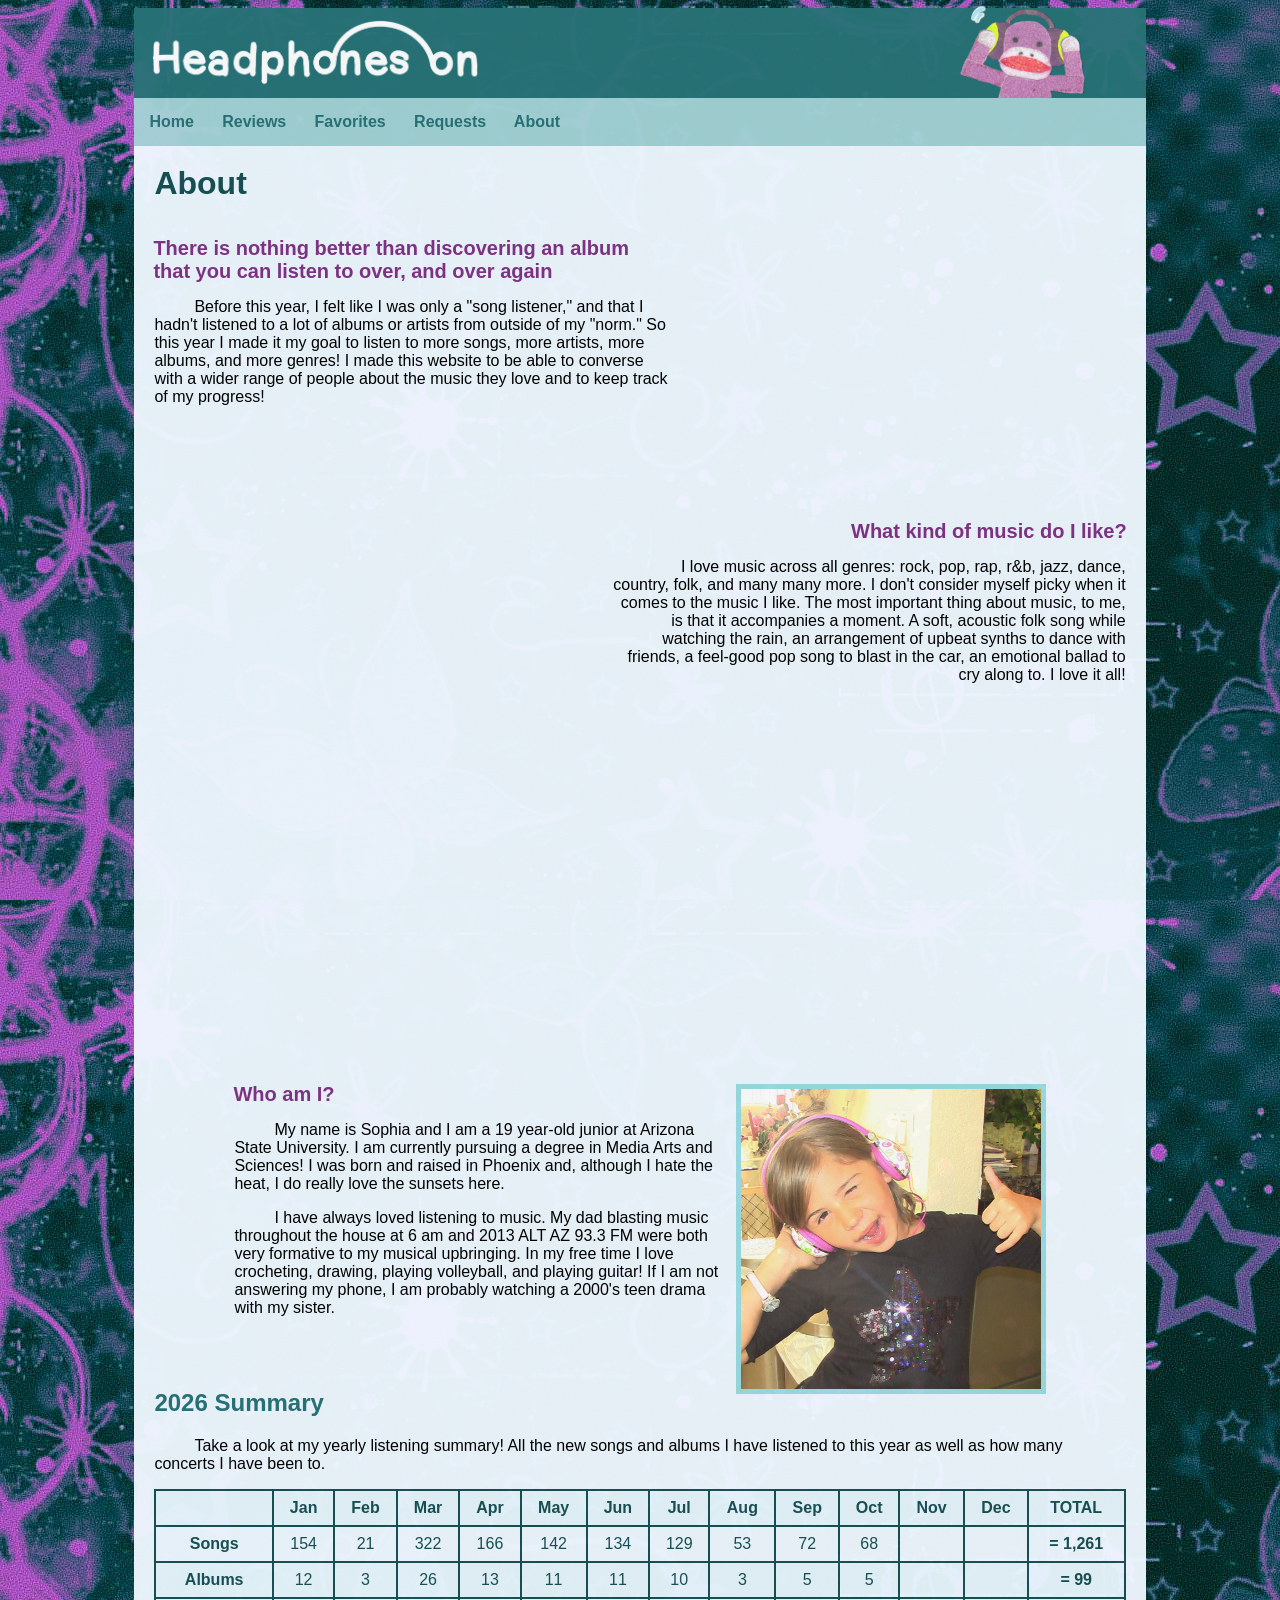
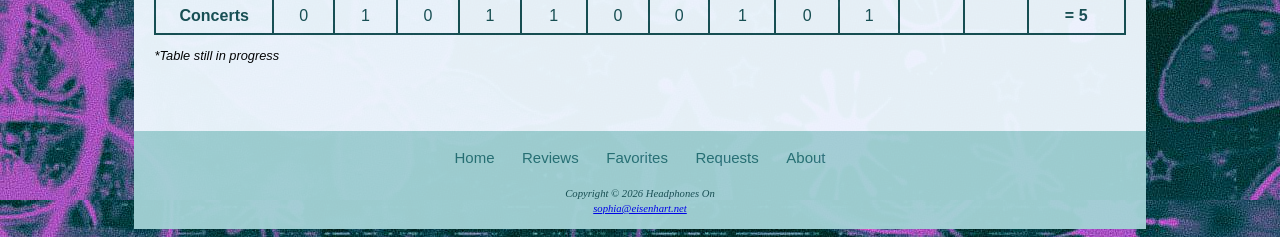
<file: about.html>
<!DOCTYPE html>
<html lang="en">
<head>
  <meta charset="UTF-8">
  <meta name="viewport" content="width=device-width, initial-scale=1.0">
  <meta name="description" content="The about page for Headphones On. Includes a breif description of the
  website's origins and a background on the creator and their musical interests.">
  <title>Headphones On | About</title>
  <link rel="stylesheet" href="main.css">
</head>


<body>
  <div id="wrapper">
    <header>
      <div class="logo_space">
        <a href="index.html">
          <img src="imgs/logo.png" alt="Headphones On logo" class="logo">
          <img src="imgs/logo_hover.png" alt="" class="logo_hover">
        </a>
      </div>
      <img src="imgs/monkey_close_cropped.gif" alt="Dancing Monkey" class="monkey_header">
    </header>


  <nav>
    <b>
      <a href="index.html">Home</a> &nbsp;
      <a href="reviews.html">Reviews</a> &nbsp;
      <a href="favorites.html">Favorites</a> &nbsp;
      <a href="requests.html">Requests</a> &nbsp;
      <a href="about.html">About</a>
    </b>
  </nav>

  <main>
    <div>
      <br>
      <h1>About</h1>
      <br>
      <div id="right-aside">
        <div>
          <video autoplay loop width="426" height="240">
            <source src="vids/vid_driver_era.mp4" type="video/mp4">
            <a href="vids/vid_driver_era.mp4"></a>
          </video>
        </div>
      </div>
      <br>
      <h3>There is nothing better than discovering an album that you can listen to over, and over again</h3>
      <p style="text-indent: 40px;">
          Before this year, I felt like I was only a "song listener," and that I hadn't listened to a lot of albums or artists from
          outside of my "norm." So this year I made it my goal to listen to more
          songs, more artists, more albums, and more genres! I made this website to be able to
          converse with a wider range of people about the music they love and to keep track of my progress!
      </p>
      
      <div class="video-row">
        <video autoplay loop width="426" height="240">
          <source src="vids/vid_hozier.mp4" type="video/mp4">
          <a href="vids/vid_hozier_era.mp4"></a>
        </video>

        <div id="right-p">
          <h3 style="text-align: right;">What kind of music do I like?</h3>
          <p style="text-indent: 40px; text-align: right;">
            I love music across all genres: rock, pop, rap, r&b, 
            jazz, dance, country, folk, and many many more. I don't consider myself picky when 
            it comes to the music I like. The most important thing about music, to me, is that
            it accompanies a moment. A soft, acoustic folk song while watching the rain, an 
            arrangement of upbeat synths to dance with friends, a feel-good pop song to blast
            in the car, an emotional ballad to cry along to. I love it all!
          </p>
        </div>
      </div>

      <br><br>
      <div class="bottom-vids">
        <video autoplay loop width="290" height="250">
          <source src="vids/vid_rodrigo.mp4" type="video/mp4">
        </video>
        <video autoplay loop width="290" height="250">
          <source src="vids/vid_kahan.mp4" type="video/mp4">
        </video>
        <video autoplay loop width="290" height="250">
          <source src="vids/vid_lorde.mp4" type="video/mp4">
        </video>
      </div>
      <br><br>

      <img src="imgs/sophia.JPEG" class="about_img">
      <div class="bib_container">
        <h3>Who am I?</h3>
        <p style="text-indent: 40px;">
          My name is Sophia and I am a 19 year-old junior at Arizona State University. 
          I am currently pursuing a degree in Media Arts and Sciences! I was born 
          and raised in Phoenix and, although I hate the heat, I do really love the sunsets
          here.
        </p>
        <p style="text-indent: 40px;">
          I have always loved listening to music. My dad blasting music throughout the house at
          6 am and 2013 ALT AZ 93.3 FM were both very formative to my musical upbringing. In my free time I love crocheting, 
          drawing, playing volleyball, and playing guitar! If I am not answering my phone, I am probably 
          watching a 2000's teen drama with my sister. 
        </p>
      </div>
      
      <br><br>
      <h2>2026 Summary</h2>
      <p style="text-indent: 40px;">
        Take a look at my yearly listening summary! All the new songs and
        albums I have listened to this year as well as how many concerts
        I have been to.
      </p>
      <table>
          <tr>
            <td></td>
            <td><b>Jan</b></td>
            <td><b>Feb</b></td>
            <td><b>Mar</b></td>
            <td><b>Apr</b></td>
            <td><b>May</b></td>
            <td><b>Jun</b></td>
            <td><b>Jul</b></td>
            <td><b>Aug</b></td>
            <td><b>Sep</b></td>
            <td><b>Oct</b></td>
            <td><b>Nov</b></td>
            <td><b>Dec</b></td>
            <td><b>TOTAL</b></td>
          </tr>
          <tr>
            <td><b>Songs</b></td>
            <td>154</td>
            <td>21</td>
            <td>322</td>
            <td>166</td>
            <td>142</td>
            <td>134</td>
            <td>129</td>
            <td>53</td>
            <td>72</td>
            <td>68</td>
            <td></td>
            <td></td>
            <td><b>= 1,261</b></td>
          </tr>
          <tr>
            <td><b>Albums</b></td>
            <td>12</td>
            <td>3</td>
            <td>26</td>
            <td>13</td>
            <td>11</td>
            <td>11</td>
            <td>10</td>
            <td>3</td>
            <td>5</td>
            <td>5</td>
            <td></td>
            <td></td>
            <td><b>= 99</b></td>
          </tr>
          <tr>
            <td><b>Concerts</b></td>
            <td>0</td>
            <td>1</td>
            <td>0</td>
            <td>1</td>
            <td>1</td>
            <td>0</td>
            <td>0</td>
            <td>1</td>
            <td>0</td>
            <td>1</td>
            <td></td>
            <td></td>
            <td><b>= 5</b></td>
          </tr>
        </table>
        <p style="font-size: 80%;"><i>*Table still in progress</i></p>
        <br><br>
    </div>
  </main>

  <footer>
    <nav class="footer-nav">
        <a href="index.html">Home</a> &nbsp;
        <a href="reviews.html">Reviews</a> &nbsp;
        <a href="favorites.html">Favorites</a> &nbsp;
        <a href="requests.html">Requests</a> &nbsp;
        <a href="about.html">About</a>
    </nav>

    <br>
    
    <small style="color:#185054"><i>Copyright © 2026 Headphones On</i></small> <br>
    <small><i><a href="mailto:sophia@eisenhart.net">sophia@eisenhart.net</a></i></small>
  </footer>
  </div>
</body>

</html>
</file>
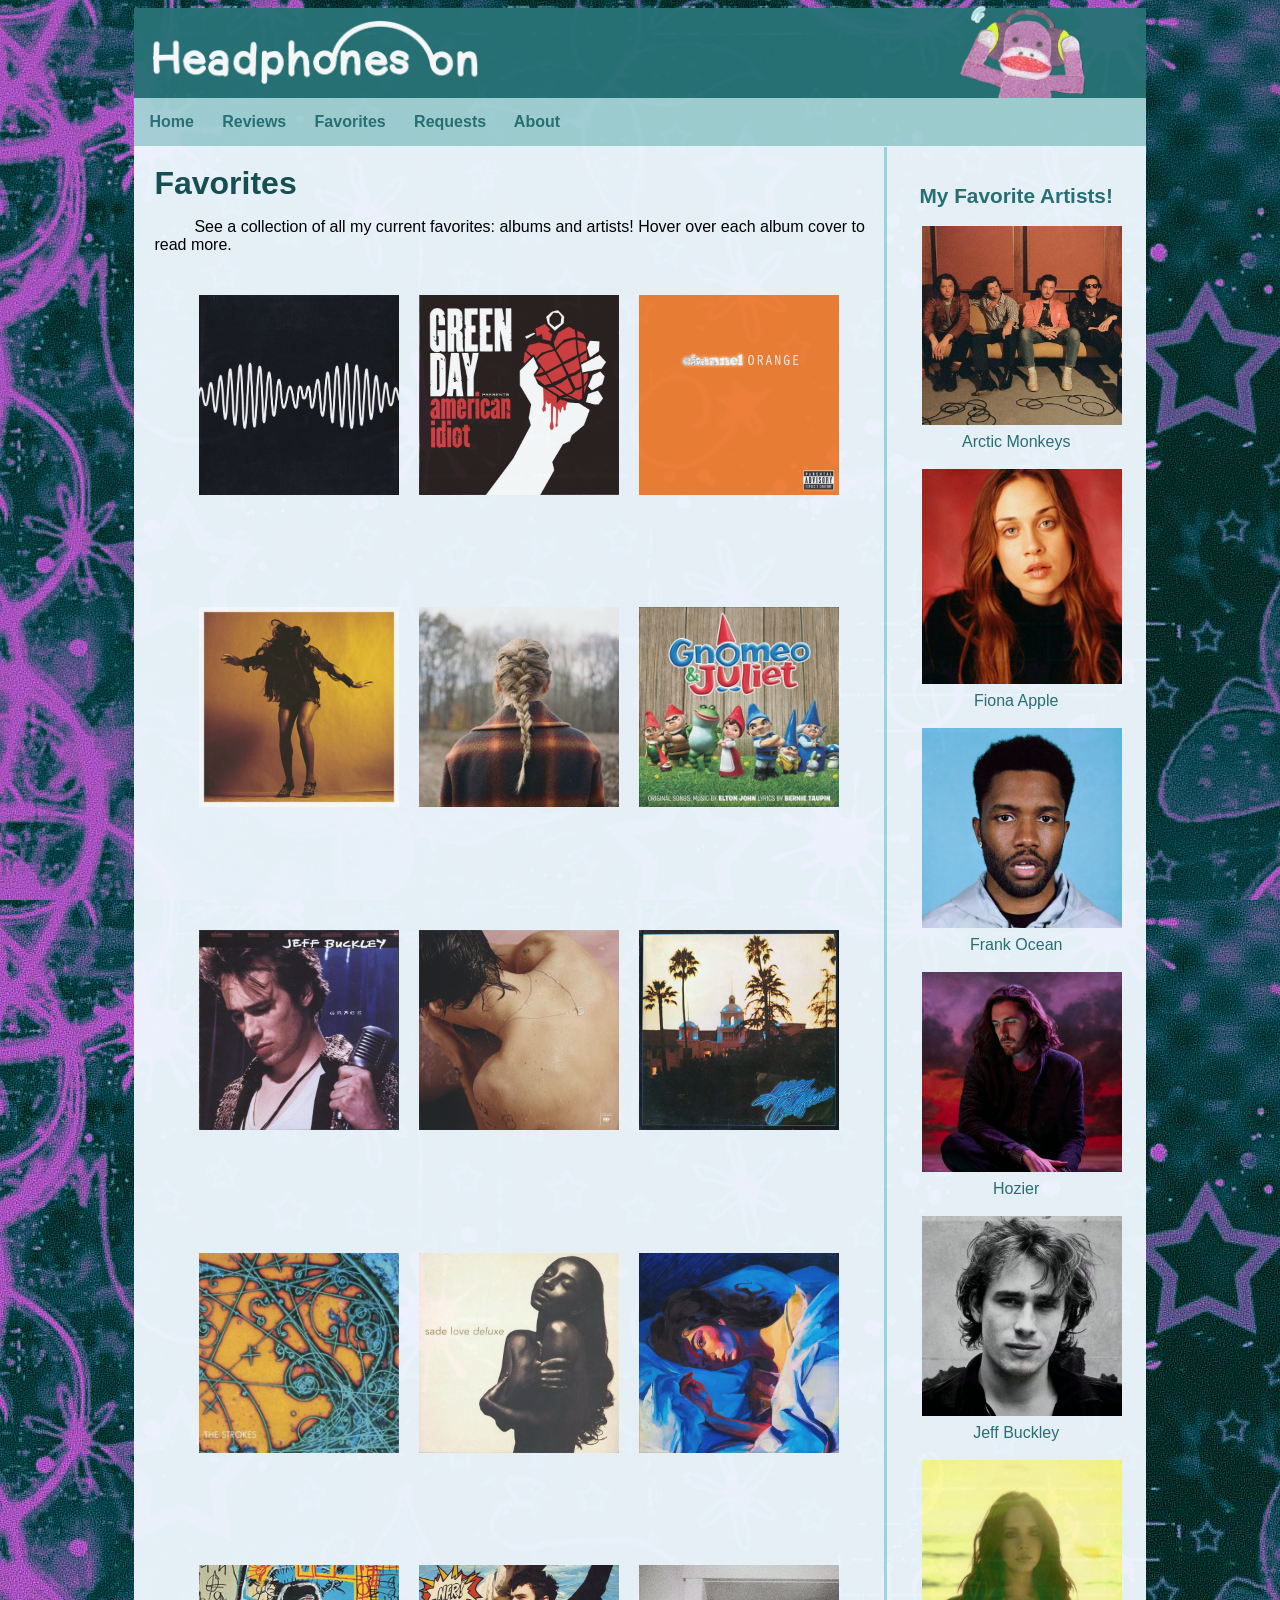
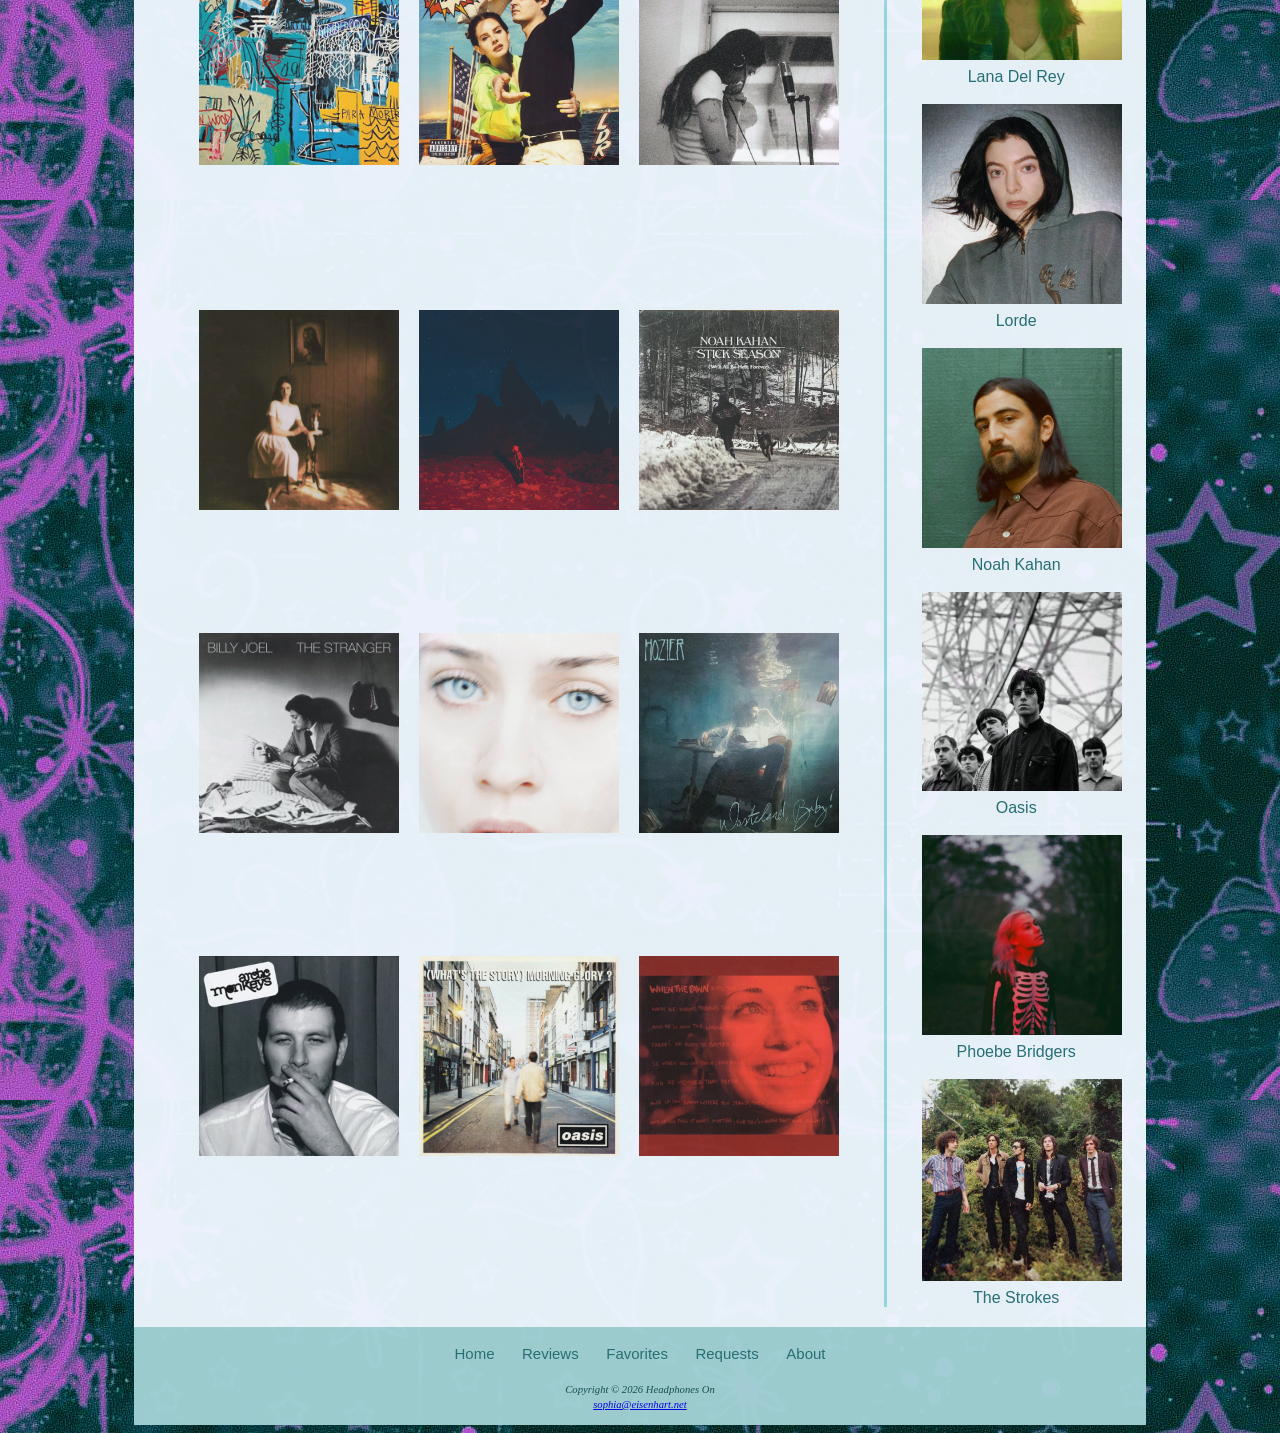
<file: favorites.html>
<!DOCTYPE html>
<html lang="en">
<head>
  <meta charset="UTF-8">
  <meta name="viewport" content="width=device-width, initial-scale=1.0">
  <meta name="description" content="The favorites page for Headphones On. Includes a collection of
  favorite artists and albums with breif insights.">
  <title>Headphones On | Favorites</title>
  <link rel="stylesheet" href="main.css">
</head>


<body>
  <div id="wrapper">
    <header>
      <div class="logo_space">
        <a href="index.html">
          <img src="imgs/logo.png" alt="Headphones On logo" class="logo">
          <img src="imgs/logo_hover.png" alt="" class="logo_hover">
        </a>
      </div>
      <img src="imgs/monkey_close_cropped.gif" alt="Dancing Monkey" class="monkey_header">
    </header>


  <nav>
    <b>
      <a href="index.html">Home</a> &nbsp;
      <a href="reviews.html">Reviews</a> &nbsp;
      <a href="favorites.html">Favorites</a> &nbsp;
      <a href="requests.html">Requests</a> &nbsp;
      <a href="about.html">About</a>
    </b>
  </nav>

  <main>
    <br>
    <div class=".content_left_favorites">
      <br>
      <h1>Favorites</h1>
      <p style="text-indent: 40px;">
          See a collection of all my current favorites: albums and artists! Hover over
          each album cover to read more.
          <br>
      </p>
    
    <div class="gallery">
      <figure>
        <img src="imgs/albums/am.jpg" width="200" height="200" 
	      alt="AM">
	      <figcaption><b>"AM" - Arctic Monkeys</b>
          <br>This album is the epitome of 2014 tumblr and I love it dearly. Even if you've never
          put on this album yourself, you already know half of the songs.
        </figcaption>
      </figure>
      <figure>
        <img src="imgs/albums/american_idiot.jpg" width="200" height="200" 
	      alt="American Idiot">
	      <figcaption><b>"American Idiot" - Green Day</b>
          <br>This album was the most important piece of media to my 14 year-old self and still
          holds a special place in my heart to this day.
        </figcaption>
      </figure>
      <figure>
        <img src="imgs/albums/channel_orange.jpg" width="200" height="200" 
	      alt="channel ORANGE">
	      <figcaption><b>"channel ORANGE" - Frank Ocean</b>
          <br>There is so much talent packed into this one album, it's unbelievable. I don't remember
          a life before it.
        </figcaption>
      </figure>
      <figure>
        <img src="imgs/albums/everything_you've.jpg" width="200" height="200" 
	      alt="Everything You've Come to Expect">
	      <figcaption><b>"Everything You've Come to Expect" - The Last Shadow Puppets</b>
          <br>Everytime I listen to this album, it makes a Monday in January today, feel like a Friday in June of 2016.
          Such a fun listen.
        </figcaption>
      </figure>
      <figure>
        <img src="imgs/albums/evermore.jpg" width="200" height="200" 
	      alt="evermore">
	      <figcaption><b>"evermore" - Taylor Swift</b>
          <br>The minute it hits 60 degrees outside, this album does not leave my rotation until
          March. This album carries one of the most significant messages to me: nothing is forever,
          but neither is pain.
        </figcaption>
      </figure>
      <figure>
        <img src="imgs/albums/gnomeo.jpg" width="200" height="200" 
	      alt="Genomeo & Juliet">
	      <figcaption><b>"Gnomeo & Juliet (Original Motion Picture Soundtrack)"</b>
          <br>This album is just a compilation of Elton John's greatest hits backdroped with
          talking gnomeos reenacting Shakespeare and it's perfect.
        </figcaption>
      </figure>
      <figure>
        <img src="imgs/albums/grace.jpg" width="200" height="200" 
	      alt="Grace">
	      <figcaption><b>"Grace" - Jeff Buckley</b>
          <br>The perfect album for the people who can't get over anything, ever.
        </figcaption>
      </figure>
      <figure>
        <img src="imgs/albums/harry_styles.jpg" width="200" height="200" 
	      alt="Harry Styles">
	      <figcaption><b>"Harry Styles" - Harry Styles</b>
          <br>One Direction breaking up was one of the most devestating things to happen in 2016 and this
          album was reparations. Every new Harry Styles release, I pray he makes his way
          back to the sound of this album.
        </figcaption>
      </figure>
      <figure>
        <img src="imgs/albums/hotel_california.jpg" width="200" height="200" 
	      alt="Hotel California">
	      <figcaption><b>"Hotel California" - Eagles</b>
          <br>If you are ever driving between California and Arizona, it's the perfect album to put
          on.
        </figcaption>
      </figure>
      <figure>
        <img src="imgs/albums/is_this_it.jpg" width="200" height="200" 
	      alt="Is This It">
	      <figcaption><b>"Is This It" - The Strokes</b>
          <br>This album influenced everyone and everything. It still holds up as one of the greats
          25 years later.
        </figcaption>
      </figure>
      <figure>
        <img src="imgs/albums/love_deluxe.jpg" width="200" height="200" 
	      alt="Love Deluxe">
	      <figcaption><b>"Love Deluxe" - Sade</b>
          <br>This album is short, but so, so sweet. It feels like walking on the beach in a sweatshirt
          on an overcast day (in all the best ways). 
        </figcaption>
      </figure>
      <figure>
        <img src="imgs/albums/melodrama.jpg" width="200" height="200" 
	      alt="Melodrama">
	      <figcaption><b>"Melodrama" - Lorde</b>
          <br>If you've ever been a teenage girl, this album will resonate with you. It's
          such a cathardic album. You'll have to rip it from my hands before I ever let it go.
        </figcaption>
	    </figure>
      <figure>
        <img src="imgs/albums/new_abnormal.jpg" width="200" height="200" 
	      alt="The New Abnormal">
        <figcaption><b>"The New Abnormal" - The Strokes</b>
          <br>Even 20 years after their debut, The Strokes created an album that somehow feels both
          modern and nostaligc. 
        </figcaption>
	    </figure>
      <figure>
        <img src="imgs/albums/nfr.jpg" width="200" height="200" 
	      alt="Norman Fucking Rockwell">
	      <figcaption><b>"Norman Fucking Rockwell" - Lana Del Rey</b>
          <br>This album came out in 2019 and somehow captured the retrospective of the turn of the
          decade before it ever happened. Lana Del Rey is a generational artists and this album will
          tell you exactly why. 
        </figcaption>
	    </figure>
      <figure>
        <img src="imgs/albums/older_and_wiser.jpg" width="200" height="200" 
	      alt="Older (and Wiser)">
	      <figcaption><b>"Older (and Wiser)" - Lizzy McAlpine</b>
          <br>A deluxe version has never elevated it's original album so much.
        </figcaption>
	    </figure>
      <figure>
        <img src="imgs/albums/preachers_daughter.jpg" width="200" height="200" 
	      alt="Preacher's Daughter">
	      <figcaption><b>"Preacher's Daughter" - Ethel Cain</b>
        <br>This album makes your jaw drop from the first track and refuses to have a dull momenet
        until the end. The storytelling alone, makes sure you come back for another listen.
        </figcaption>
	    </figure>
      <figure>
        <img src="imgs/albums/punisher.jpg" width="200" height="200" 
	      alt="Punisher">
	      <figcaption><b>"Punisher" - Phoebe Bridgers</b>
        <br>This album is always here for me when I'm feeling bad and I need to feel worse.
        </figcaption>
	    </figure>
      <figure>
        <img src="imgs/albums/stick_season.jpg" width="200" height="200" 
	      alt="Stick Season">
	      <figcaption><b>"Stick Season (We'll All Be Here Forever)" - Noah Kahan</b>
        <br>This album encompasses lonliness, grief, anger, fear, and a little bit of hope so
        beautifully. All with a little bow on top!
        </figcaption>
	    </figure>
      <figure>
        <img src="imgs/albums/stranger.jpg" width="200" height="200" 
	      alt="The Stranger">
	      <figcaption><b>"The Stranger" - Billy Joel</b>
        <br>This album feels like an artifact passed down from my dad to me. It holds such a special
        place in my heart, right next to NYC pizza.
        </figcaption>
	    </figure>
      <figure>
        <img src="imgs/albums/tidal.jpg" width="200" height="200" 
        alt="Tidal">
	      <figcaption><b>"Tidal" - Fiona Apple</b>
        <br>Fiona Apple is the song-writing queen of the 90's. This album is in the hall of fame
        of debut albums and will never be knocked off that pedestal.
        </figcaption>
	    </figure>
      <figure>
        <img src="imgs/albums/wasteland_baby.jpg" width="200" height="200" 
	      alt="Wasteland, Baby!">
        <figcaption><b>"Wasteland, Baby!" - Hozier</b>
        <br>"Dull" and "Hozier" are oxymorons. Both lyrically and sonically, this album
        speaks to the soul. There is not a single song on the album that was pushed to the side. It's
        undeniably phenomenal. 
        </figcaption>
	    </figure>
      <figure>
        <img src="imgs/albums/whatever_people_say.jpg" width="200" height="200" 
	      alt="Whatever People Say I Am, That's What I'm Not">
        <figcaption><b>"Whatever People Say I Am, That's What I'm Not" - Arctic Monkeys</b>
        <br>In the dictionary right next to "British teen attitude" is a picture of this album. 
        This album perfectly captures the time and place it was created in such a special way.
        </figcaption>
      </figure>
      <figure>
        <img src="imgs/albums/whats_the_story.jpg" width="200" height="200" 
	      alt="(What's The Story) Morning Glory?">
        <figcaption><b>"(What's The Story) Morning Glory?" - Oasis</b>
        <br>It's one of the biggest albums for a reason. There is not a bad song. It's endlessly
        relistenable, it's timeless, it's phenomenal.
        </figcaption>
      </figure>
      <figure>
        <img src="imgs/albums/when_the_pawn.jpg" width="200" height="200" 
	      alt="When The Pawn...">
        <figcaption><b>"When The Pawn..." - Fiona Apple</b>
        <br>No one could make an album comparable to Fiona Apple's "Tidal," except Fiona Apple. 
        </figcaption>
      </figure>
    </div>
    </div>

    <aside class="favorites-page">
      <h2 style="font-size: 130%; text-align: center;">My Favorite Artists!</h2>
      <div class ="artist">
        <img src="imgs/artists/arctic_monkeys.jpg" alt="Arctic Monkeys">
        <figcaption style="text-align: center;">Arctic Monkeys</figcaption>
        <br>
        <img src="imgs/artists/fiona_apple.jpg" alt="Fiona Apple">
        <figcaption style="text-align: center;">Fiona Apple</figcaption>
        <br>
        <img src="imgs/artists/frank_ocean.jpg" alt="Frank Ocean">
        <figcaption style="text-align: center;">Frank Ocean</figcaption>
        <br>
        <img src="imgs/artists/hozier.jpg" alt="Hozier">
        <figcaption style="text-align: center;">Hozier</figcaption>
        <br>
        <img src="imgs/artists/jeff_buckley.jpg" alt="Jeff Buckley">
        <figcaption style="text-align: center;">Jeff Buckley</figcaption>
        <br>
        <img src="imgs/artists/lana_del_rey.jpg" alt="Lana Del Rey">
        <figcaption style="text-align: center;">Lana Del Rey</figcaption>
        <br>
        <img src="imgs/artists/lorde.jpg" alt="Lorde">
        <figcaption style="text-align: center;">Lorde</figcaption>
        <br>
        <img src="imgs/artists/noah_kahan.jpg" alt="Noah Kahan">
        <figcaption style="text-align: center;">Noah Kahan</figcaption>
        <br>
        <img src="imgs/artists/oasis.jpg" alt="Oasis">
        <figcaption style="text-align: center;">Oasis</figcaption>
        <br>
        <img src="imgs/artists/pheobe_bridgers.jpg" alt="Phoebe Bridgers">
        <figcaption style="text-align: center;">Phoebe Bridgers</figcaption>
        <br>
        <img src="imgs/artists/the_strokes.jpg" alt="The Strokes">
        <figcaption style="text-align: center;">The Strokes</figcaption>
      </div>

    </aside>
    
  </main>

  <footer>
    <nav class="footer-nav">
        <a href="index.html">Home</a> &nbsp;
        <a href="reviews.html">Reviews</a> &nbsp;
        <a href="favorites.html">Favorites</a> &nbsp;
        <a href="requests.html">Requests</a> &nbsp;
        <a href="about.html">About</a>
    </nav>

    <br>
    
    <small style="color:#185054"><i>Copyright © 2026 Headphones On</i></small> <br>
    <small><i><a href="mailto:sophia@eisenhart.net">sophia@eisenhart.net</a></i></small>
  </footer>
  </div>
</body>

</html>
</file>
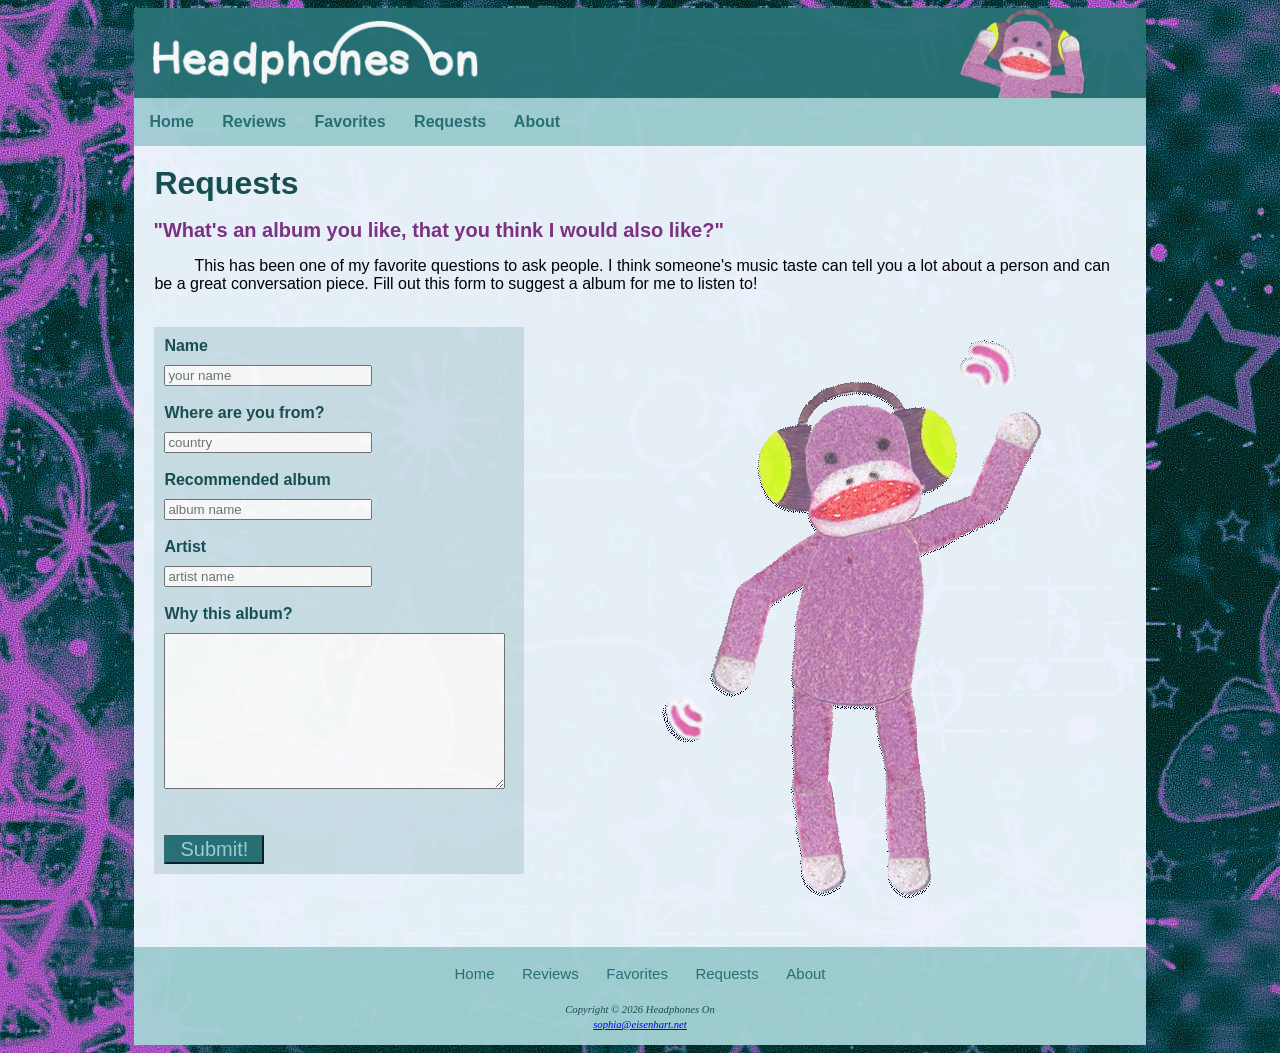
<file: requests.html>
<!DOCTYPE html>
<html lang="en">
<head>
  <meta charset="UTF-8">
  <meta name="viewport" content="width=device-width, initial-scale=1.0">
  <meta name="description" content="The requests page for Headphones On. Users are able to submit
  album listening requests through a form.">
  <title>Headphones On | Requests</title>
  <link rel="stylesheet" href="main.css">
</head>


<body>
  <div id="wrapper">
    <header>
      <div class="logo_space">
        <a href="index.html">
          <img src="imgs/logo.png" alt="Headphones On logo" class="logo">
          <img src="imgs/logo_hover.png" alt="" class="logo_hover">
        </a>
      </div>
      <img src="imgs/monkey_close_cropped.gif" alt="Dancing Monkey" class="monkey_header">
    </header>


  <nav>
    <b>
      <a href="index.html">Home</a> &nbsp;
      <a href="reviews.html">Reviews</a> &nbsp;
      <a href="favorites.html">Favorites</a> &nbsp;
      <a href="requests.html">Requests</a> &nbsp;
      <a href="about.html">About</a>
    </b>
  </nav>

  <main>
    <div>
      <br>
      <h1>Requests</h1>
      <br>
      <h3>"What's an album you like, that you think I would also like?"</h3>
      <p style="text-indent: 40px;">
          This has been one of my favorite questions to ask people.
          I think someone's music taste can tell you a lot about a person and can be
          a great conversation piece. Fill out this form to suggest a album
          for me to listen to!
          <br>
          <br>
      </p>

      <img src="imgs/monkey_dance_cropped.gif" class="monkey_dance">
      
      <form method = "get">
        Name <input type="text" name="name" id="name" required placeholder="your name">
        <br>
        Where are you from? <input type="text" name="from" id="from" required placeholder="country"> 
        <br>
        Recommended album <input type="text" name="album" id="album" required placeholder="album name">
        <br>
        Artist <input type="text" name="artist" id="artist" required placeholder="artist name">  
        <br>
        Why this album? <br>
        <textarea name="why" id="why" rows="10" cols="40"></textarea>
        <br><br>
        <input type="submit" value="Submit!">
    </form>
    </div>
    
  </main>

  <footer>
    <nav class="footer-nav">
        <a href="index.html">Home</a> &nbsp;
        <a href="reviews.html">Reviews</a> &nbsp;
        <a href="favorites.html">Favorites</a> &nbsp;
        <a href="requests.html">Requests</a> &nbsp;
        <a href="about.html">About</a>
    </nav>

    <br>
    
    <small style="color:#185054"><i>Copyright © 2026 Headphones On</i></small> <br>
    <small><i><a href="mailto:sophia@eisenhart.net">sophia@eisenhart.net</a></i></small>
  </footer>
  </div>
</body>

</html>
</file>
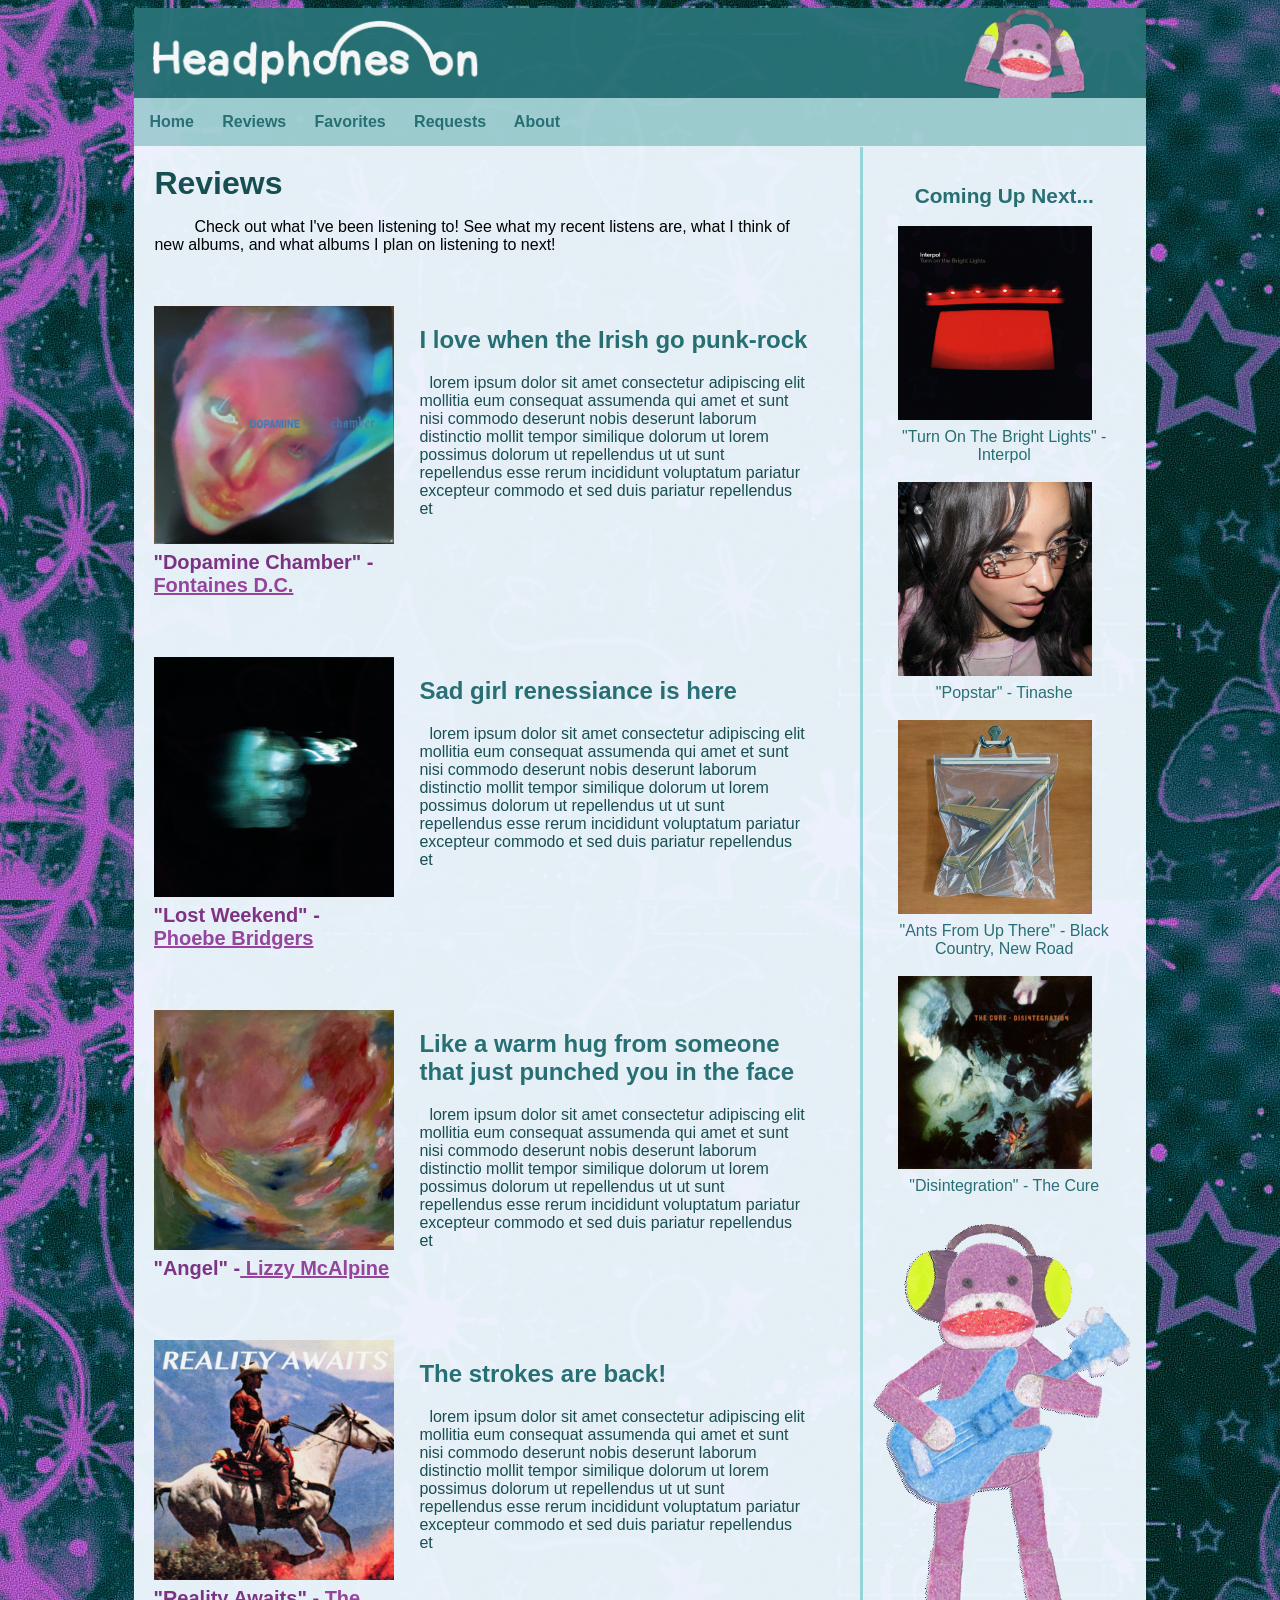
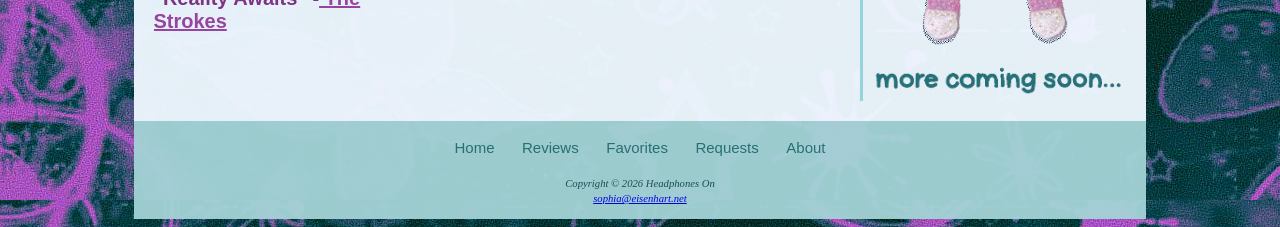
<file: reviews.html>
<!DOCTYPE html>
<html lang="en">
<head>
  <meta charset="UTF-8">
  <meta name="viewport" content="width=device-width, initial-scale=1.0">
  <meta name="description" content="The reviews page for Headphones On. Continuously updating page
  that contains reviews for most recently listened to albums and upcoming album listens.">
  <title>Headphones On | Reviews</title>
  <link rel="stylesheet" href="main.css">
</head>


<body>
  <div id="wrapper">
    <header>
      <div class="logo_space">
        <a href="index.html">
          <img src="imgs/logo.png" alt="Headphones On logo" class="logo">
          <img src="imgs/logo_hover.png" alt="" class="logo_hover">
        </a>
      </div>
      <img src="imgs/monkey_close_cropped.gif" alt="Dancing Monkey" class="monkey_header">
    </header>


  <nav>
    <b>
      <a href="index.html">Home</a> &nbsp;
      <a href="reviews.html">Reviews</a> &nbsp;
      <a href="favorites.html">Favorites</a> &nbsp;
      <a href="requests.html">Requests</a> &nbsp;
      <a href="about.html">About</a>
    </b>
  </nav>

    <main class="reviews-page">
      <div class="content_left">
        <br>
        <h1>Reviews</h1>
        <p style="text-indent: 40px;">
          Check out what I've been listening to! See what my recent listens are, what I think of new albums, and what albums I plan
          on listening to next!
        </p>
        <br>
        <br>
        <div class="review-row">
          <figure class="album-figure">
            <img src="imgs/albums/dopamine_chamber.jpg" alt="Dopamine Chamber">
            <figcaption><h3>"Dopamine Chamber" -<a href="https://fontainesdc.com/" style="color: #9c46a1;"> Fontaines D.C.</a></h3></figcaption>
          </figure>
          <div class="review-box">
            <h2>I love when the Irish go punk-rock</h2>
            <p>lorem ipsum dolor sit amet consectetur adipiscing elit mollitia eum consequat assumenda qui amet et 
              sunt nisi commodo deserunt nobis deserunt laborum distinctio mollit tempor similique dolorum ut lorem 
              possimus dolorum ut repellendus ut ut sunt repellendus esse rerum incididunt voluptatum pariatur 
              excepteur commodo et sed duis pariatur repellendus et
            </p>
          </div>
        </div>
        <br>
        <br>
        <div class="review-row">
          <figure class="album-figure">
            <img src="imgs/albums/lost_weekend.jpg" alt="Lost weekend">
            <figcaption><h3>"Lost Weekend" -<a href="https://phoebebridgers.com/" style="color: #9c46a1;"> Phoebe Bridgers</a></h3></figcaption>
          </figure>
          <div class="review-box">
            <h2>Sad girl renessiance is here</h2>
            <p>lorem ipsum dolor sit amet consectetur adipiscing elit mollitia eum consequat assumenda qui amet et 
              sunt nisi commodo deserunt nobis deserunt laborum distinctio mollit tempor similique dolorum ut lorem 
              possimus dolorum ut repellendus ut ut sunt repellendus esse rerum incididunt voluptatum pariatur 
              excepteur commodo et sed duis pariatur repellendus et
            </p>
          </div>
        </div>
        <br>
        <br>
        <div class="review-row">
          <figure class="album-figure">
            <img src="imgs/albums/angel.jpg" alt="Angel">
            <figcaption><h3>"Angel" -<a href="https://www.lizzymcalpine.com/" style="color: #9c46a1;"> Lizzy McAlpine</a></h3></figcaption>
          </figure>
          <div class="review-box">
            <h2>Like a warm hug from someone that just punched you in the face</h2>
            <p>lorem ipsum dolor sit amet consectetur adipiscing elit mollitia eum consequat assumenda qui amet et 
              sunt nisi commodo deserunt nobis deserunt laborum distinctio mollit tempor similique dolorum ut lorem 
              possimus dolorum ut repellendus ut ut sunt repellendus esse rerum incididunt voluptatum pariatur 
              excepteur commodo et sed duis pariatur repellendus et
            </p>
          </div>
        </div>
        <br>
        <br>
        <div class="review-row">
          <figure class="album-figure">
            <img src="imgs/albums/reality-awaits.jpg" alt="Reality Awaits">
            <figcaption><h3>"Reality Awaits" -<a href="https://www.thestrokes.com/" style="color: #9c46a1;"> The Strokes</a></h3></figcaption>
          </figure>
          <div class="review-box">
            <h2>The strokes are back!</h2>
            <p>lorem ipsum dolor sit amet consectetur adipiscing elit mollitia eum consequat assumenda qui amet et 
              sunt nisi commodo deserunt nobis deserunt laborum distinctio mollit tempor similique dolorum ut lorem 
              possimus dolorum ut repellendus ut ut sunt repellendus esse rerum incididunt voluptatum pariatur 
              excepteur commodo et sed duis pariatur repellendus et
            </p>
          </div>
        </div>
        <br>
      </div>

      <aside>
        <h2 style="font-size: 130%; text-align: center;">Coming Up Next...</h2>
        <div class ="artist">
          <img src="imgs/albums/turn_on.jpg" alt="Turn On The Bright Lights">
          <figcaption style="text-align: center;">"Turn On The Bright Lights" - Interpol</figcaption>
          <br>
          <img src="imgs/albums/popstar.jpg" alt="Popstar">
          <figcaption style="text-align: center;">"Popstar" - Tinashe</figcaption>
          <br>
          <img src="imgs/albums/ants_from.jpg" alt="Ants From Up There">
          <figcaption style="text-align: center;">"Ants From Up There" - Black Country, New Road</figcaption>
          <br>
          <img src="imgs/albums/disinigration.jpg" alt="Disintegration">
          <figcaption style="text-align: center;">"Disintegration" - The Cure</figcaption>
        </div>
        
        <img src="imgs/monkey_guitar_cropped.gif" id="monkey_guitar">
        <img src="imgs/coming_soon.gif" id="more_soon">
        
      </aside>
    
  </main>

  <footer>
    <nav class="footer-nav">
        <a href="index.html">Home</a> &nbsp;
        <a href="reviews.html">Reviews</a> &nbsp;
        <a href="favorites.html">Favorites</a> &nbsp;
        <a href="requests.html">Requests</a> &nbsp;
        <a href="about.html">About</a>
    </nav>

    <br>
    
    <small style="color:#185054"><i>Copyright © 2026 Headphones On</i></small> <br>
    <small><i><a href="mailto:sophia@eisenhart.net">sophia@eisenhart.net</a></i></small>
  </footer>
  </div>
</body>

</html>
</file>
<file: main.css>
/* --- BODY ----------------------------------- */
body {
    opacity: 96%;
    background-color: #0a1010;
    background-image: url(imgs/background.jpg);
    font-family: 'Segoe UI', Tahoma, Geneva, Verdana, sans-serif, Helvetica, sans-serif;
}

/* --- HEADER --------------------------------- */
.logo_space {
  position: relative;
  display: inline-block;
}
.logo {
  display: block;
  height: 70px;
  width: auto;
  margin-top: -10px;
  max-width: 100%;
}
.logo_hover {
  position: absolute;
  top: 0;
  left: 0;
  height: 70px;
  width: auto;
  margin-top: -10px;
  max-width: 100%;
  opacity: 0;
  transition: opacity 0.3s ease;
}
.logo_space:hover .logo_hover {
  opacity: 1;
}
header {
    background-color: #287277;
    color: #FFFFFF;
    height: 60px;
    text-align: left;
    padding-top: 20px;
    padding-bottom: 10px;
    padding-left: 15px;
}
header a:link,
header a:visited {
    text-decoration: none;
    color: #FFFFFF;
}
header a:hover {
    color: #9bdde2;
}
.monkey_header {
    height: 200%;
    float: right;
    margin-right: 40px;
    margin-top: -40px;
}

/* --- NAVIGATION ----------------------------- */
nav {
    position: sticky;
    top: 0;
    z-index: 10;
    background-color: #a4d3d6;
    color: #287277;
    font-weight: bold;
    text-align: left;
    padding: 15px;
    word-spacing: 5px;
}
nav a {
    text-decoration: none;
}
nav a:link { color: #287277; }
nav a:visited { color: #185054; }
nav a:hover { color: #823386; }

/* --- MAIN ----------------------------------- */
main {
    background-color: aliceblue;
    padding-top: 1px;
    padding-right: 20px;
    padding-bottom: 20px;
    padding-left: 20px;
    display: block;
    display: flex;
    align-items: flex-start;
    justify-content: space-between;
}

.content_left {
    padding-right: 50px;
    border-right: 3px solid #9bdde2;
    width: 75%;
}

aside { 
    width: 25%;
}

h1 {
    color: #185054;
    margin-top: 0;
    margin-bottom: 0;
    font-family: 'Segoe UI', Tahoma, Geneva, Verdana, sans-serif, Helvetica, sans-serif;
}

h2 {
    color: #287277;
    font-family: 'Segoe UI', Tahoma, Geneva, Verdana, sans-serif, Helvetica, sans-serif;
}

h3 {
    margin: -1px;
    color:#823386;
    font-family: 'Segoe UI', Tahoma, Geneva, Verdana, sans-serif, Helvetica, sans-serif;
    font-size: 20px;
}

#caption {
    text-align: center;
    font-size: 10px;
}

#aside_block {
    overflow-wrap: break-word;
    color: #9bdde2;
    margin-left: 40px;
    margin-right: 10px;
    margin-top: 40px;
    padding: 20px;
    background-color: #185054;
    font-family: 'Segoe UI', Tahoma, Geneva, Verdana, sans-serif, Helvetica, sans-serif;
}

/* --- FOOTER --------------------------------- */
footer {
    background-color: #a4d3d6;
    font-family: Georgia, 'Times New Roman', serif;
    font-size: 80%;
    font-style: italic;
    text-align: center;
    padding: 1em;
}
.footer-nav {
    font-family: 'Segoe UI', Tahoma, Geneva, Verdana, sans-serif, Helvetica, sans-serif;
    font-size: 15px;
    font-weight: normal;
    text-align: center;
    padding: 5px;
    word-spacing: 5px;  
}
.footer-nav a {
    font-style: normal;
}

/* --- IMAGES --------------------------------- */
#imgcaption {
    font-size: 100%;
    text-indent: 10px;
    padding-top: -30px;
    
}
    /* --- HOME --------------------------------- */
#homeimage {
    width: 300px;
    height: 300px;
    background-image: url("snoopy.jpg");
    background-repeat: no-repeat;
}

#recentlylistned {
    width: 100%;
    height: 100%;
    background-image: url("dopamine_chamber.jpg");
    background-repeat: no-repeat;
    margin: 10px;
}
    /* --- REVIEWS --------------------------------- */
#review1 {
    width: 50%;
    height: 50%;
    margin: 10px;
}

/* --- OTHERS --------------------------------- */
#wrapper {
    margin-left: auto; margin-right: auto;
    width: 80%;
    min-width: 960px;
    max-width: 2048px;
}

/* --- REVIEWS --------------------------------- */
main.reviews-page {
    align-items: stretch;
}

main.reviews-page aside {
    width: 25%;
    padding-left: 20px;
    padding-top: 20px;
}

.reviews-page aside {
    width: 25%;
    padding-left: 20px;
    padding-top: 20px;
}

.review-row {
    overflow: auto;
    margin-bottom: 10px;
    align-items: flex-start;
    gap: 20px;
}

.album-figure {
    float: left;
    width: 220px;
    margin: 0 25px 15px 0;
    width: 240px;
}

.album-figure img {
    width: 100%;
    height: auto;
    display: block;
    margin-bottom: 8px;
}

#imgcaption {
    font-size: 95%;
}

.review-box h1 {
    text-indent: 10px;
    color: #185054
}

.artist-home img{
    padding-left: 30px;
    width: 80%;
    height: auto;
    margin-bottom: 8px;
}

.artist img{
    padding-left: 15px;
    width: 80%;
    height: auto;
    display: block;
    margin-bottom: 8px;
}

.review-box p {
    text-indent: 10px;
    color: #185054
}

figcaption {
    color:#287277;
}

#monkey_guitar {
    height: 500px;
    width: auto;
    margin-left: -80px;
    margin-top: -40px;
}

#more_soon {
    height: 38px;
    width: auto;
    margin-top: 0px;
    margin-left: -15px;
}

/* --- FAVORITES --------------------------------- */
.gallery {  
    display: flex; 
    flex-direction: row;
	flex-wrap: wrap;
	justify-content: center;
    padding-top: 20px;
    column-gap: 10px;
    row-gap: 25px;
    height: auto;
    align-items: flex-start;
    width: 100%;
    margin: 0 auto;
    border-right: 3px solid #9bdde2;
}
.gallery figure { 
	z-index: 0;
	opacity: .90;
    background-color: aliceblue;
    display: table;
    font-size: 0.5em;
    margin: 0;
	text-align: center;
    padding: 5px;
	transition: all ease-out 0.5s;
}
.gallery figure:hover { 	
    opacity: 1;
	z-index: 999;
	box-shadow: 3px 3px 3px #185054;
	transform: scale(1.5);
}
.gallery figcaption {
    display: table-caption;
    caption-side: bottom;
    background-color: #a4d3d6;
    padding: 10px 10px 10px 10px;
    box-shadow: 3px 3px 3px #185054;
    opacity: 0;
    font-size: 10px;
}
.gallery figure:hover figcaption {
    opacity: 1;
    font-size: 10px;
}
.favorites-page {
    width: 30%;
    padding-left: 20px;
    padding-top: 20px;
    border-left: 3px solid #9bdde2;
}
.favorites-page img{
    width: 200px;
    height: auto;
}
.content_left_favorites {
    padding-right: 50px;
    border-right: 3px solid #9bdde2;
    width: 75%;
}
#favorites_monkey {
    width: 180%;
    height: auto;
    margin-top: 10px;
    margin-left: -90px;
}

/* --- REQUESTS --------------------------------- */
form { 
    background-color: rgb(206, 226, 234);
    color: #185054;
    font-weight: bold;
    width: 350px; padding: 10px; 
}
label { 
    float: left; 
    clear: left; 
    display: block; 
    width: 150px; 
    padding-right: 10px;
    margin-top: 10px; 
    text-align: right;
}
input { 
    display: block; 
    margin-top: 10px;
    width: 200px;
}
textarea { 
    display: block; 
    margin-top: 10px; 
}
input[type="submit"] {
    font-family: 'Segoe UI', Tahoma, Geneva, Verdana, sans-serif, Helvetica, sans-serif;
    width: 100px; 
    font-size: 20px;
    color: #a4d3d6;
    border-color: #287277;
    background-color: #287277;
}
.monkey_dance {
    float: right;
    margin-top: -50px;
    margin-right: 20px;
}

/* --- ABOUT --------------------------------- */
main > div {
  width: 100%;
}
.video-row {
  margin-top: 5em;
  clear: both;
  display: flex;
  align-items: center;
}
table {
    width: 100%;
    height: 80%;
    color:#185054;
    border: 2px solid #3399CC;
    border-collapse: collapse;
    clear: both;
}
td, th {
    padding: 0.5em;
    border: 2px solid #185054;
    text-align: center;
}
text {
    text-align: center;
}
tr:nth-of-type(odd) {
    background-color: #e7f6fc;
}
video {
    display: block;
    margin: 0.25em 1em;
}
#right-aside {
    float: right;
}
.bottom-vids {
  display: flex;
  justify-content: center;
  align-items: center;
  gap: 5px;
  margin: 20px 0px 0px 0px;
}
.bib_container {
    margin-left: 80px;
}
.about_img {
    display: block;
    height: 300px;
    width: 300px;
    object-fit: cover;
    object-position: top;
    float: right;
    margin-left: 10px;
    margin-right: 80px;
    border: 5px solid #9bdde2;
}
</file>
